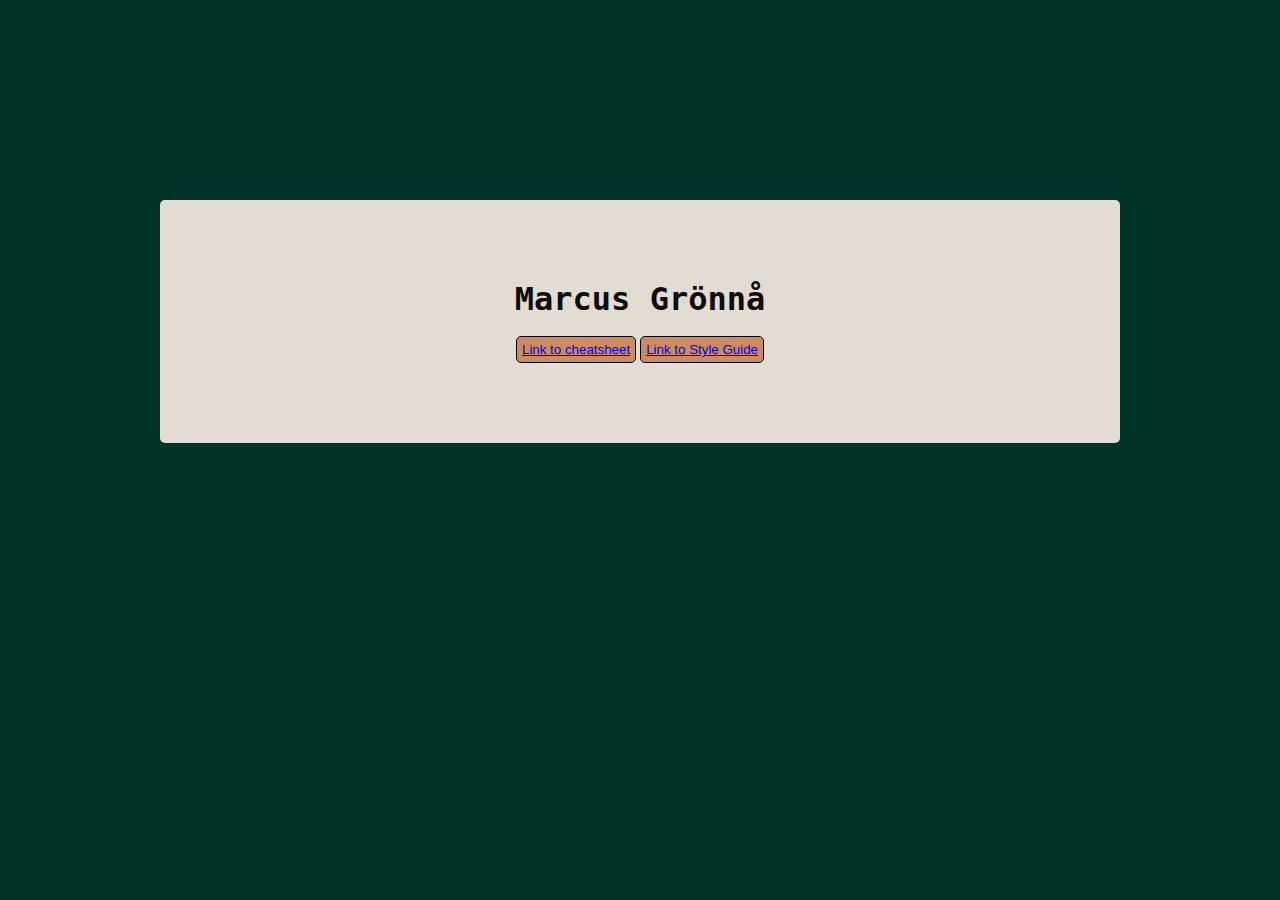
<file: index.html>
<!DOCTYPE html>
<html lang="en">

<head>
  <meta charset="UTF-8">
  <meta name="viewport" content="width=device-width, initial-scale=1.0">
  <link rel="stylesheet" href="styles.css">
  <!-- <link rel="stylesheet" href="styles_style_guide.css"> -->
  <title>Homepage</title>
</head>

<body class=" green">

  <div class="container gray">
    <h1 class="">Marcus Grönnå</h1>
    <p>Welcome to my website!</p>
    <div class="box">
      <button class="link-button beige"><a href="cheatsheet.html">Link to cheatsheet</a></button>
      <button class="link-button beige"><a href="style_guide.html">Link to Style Guide</a></button>
    </div>
  </div>
</body>

</html>
</file>
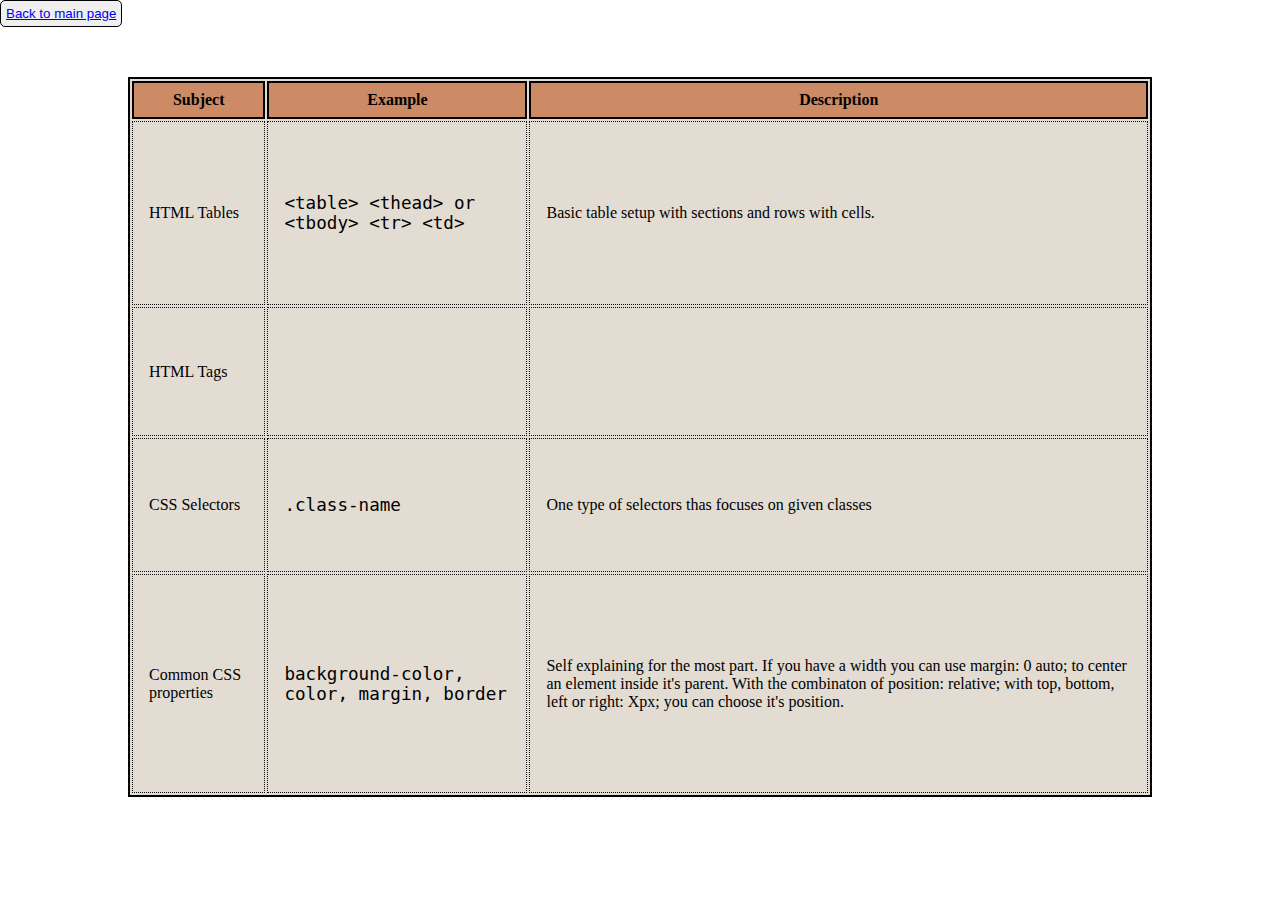
<file: cheatsheet.html>
<!DOCTYPE html>
<html lang="en">

<head>
    <meta charset="UTF-8">
    <meta name="viewport" content="width=device-width, initial-scale=1.0">
    <link rel="stylesheet" href="styles.css">
    <title>CheatSheet</title>
</head>

<body>

    <button class="link-button"><a href="index.html">Back to main page</a></button>
    <!-- <ul>
        <li>HTML Tables</li>
        <li>HTML Tags</li>
        <li>
            <ul>
                <li>&lth1&gt</li>
            </ul>
        </li>
        <li>CSS Selectors</li>
        <li>Common CSS properties</li>
    </ul> -->
    <table>
        <thead class="table-header">
            <tr class="table-row">
                <th class="table-head">Subject</th>
                <th class="table-head">Example</th>
                <th class="table-head">Description</th>
            </tr>
        </thead>
        <tbody class="table-body">
            <tr>
                <td class="table-cell">HTML Tables</td>
                <td class="table-cell code-text">&lttable&gt &ltthead&gt or &lttbody&gt &lttr&gt &lttd&gt</td>
                <td class="table-cell">Basic table setup with sections and rows with cells.</td>
            </tr>
            <tr>
                <td class="table-cell">HTML Tags</td>
                <td class="table-cell code-text"></td>
                <td class="table-cell"></td>
            </tr>
            <tr>
                <td class="table-cell">CSS Selectors</td>
                <td class="table-cell code-text">.class-name</td>
                <td class="table-cell">One type of selectors thas focuses on given classes</td>
            </tr>
            <tr>
                <td class="table-cell">Common CSS properties</td>
                <td class="table-cell code-text">background-color, color, margin, border</td>
                <td class="table-cell">Self explaining for the most part. If you have a width you can use margin: 0
                    auto; to center an element inside it's parent. With the combinaton of position: relative; with top,
                    bottom, left or right: Xpx; you can choose it's position.</td>
            </tr>
        </tbody>
    </table>
</body>

</html>
</file>
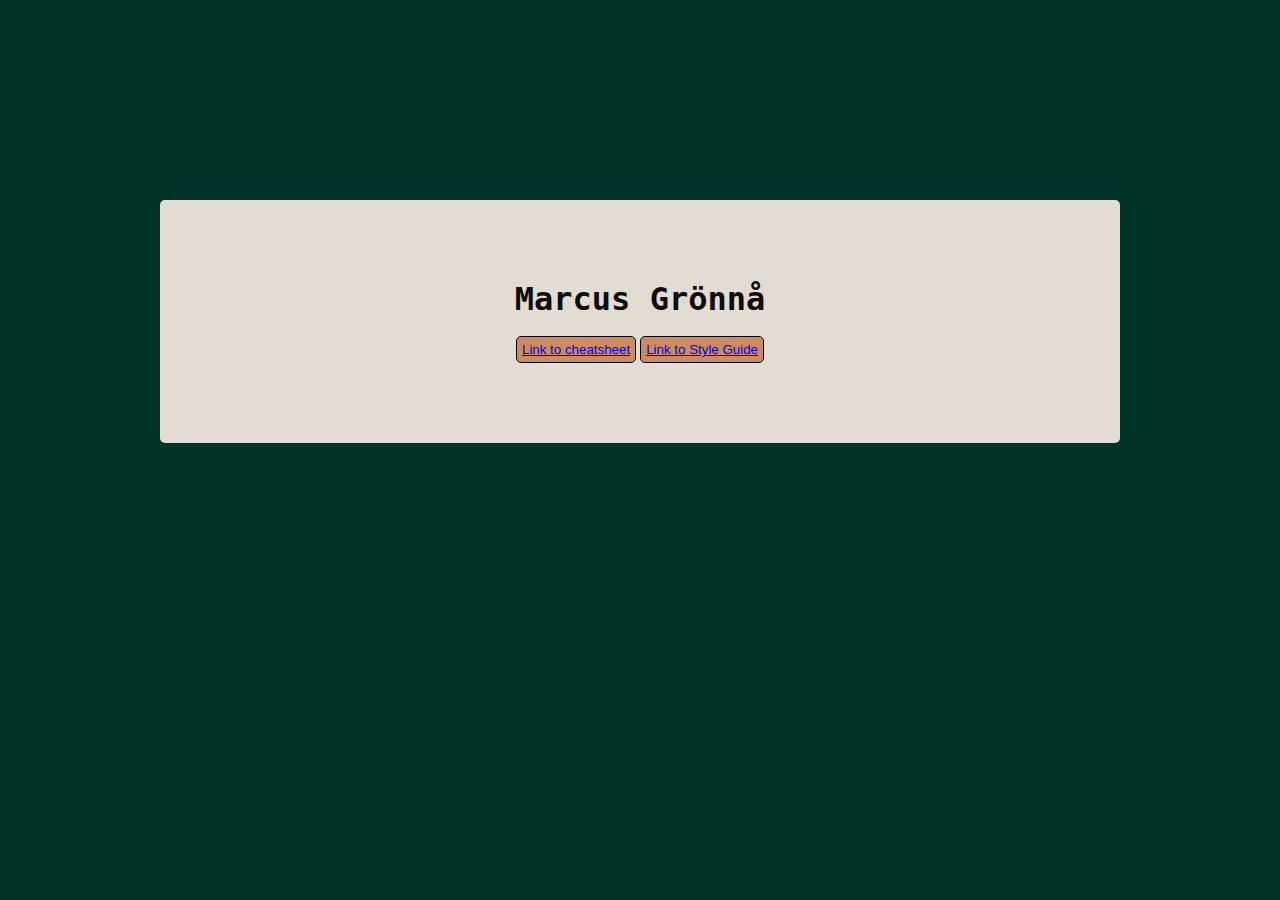
<file: extra.html>
<!DOCTYPE html>
<html lang="en">

<head>
  <meta charset="UTF-8">
  <meta name="viewport" content="width=device-width, initial-scale=1.0">
  <link rel="stylesheet" href="styles.css">
  <!-- <link rel="stylesheet" href="styles_style_guide.css"> -->
  <title>Homepage</title>
</head>

<body class=" green">

  <div class="container gray">
    <h1 class="">Marcus Grönnå</h1>
    <p>Welcome to my website!</p>
    <div class="box">
      <button class="link-button beige"><a href="cheatsheet.html">Link to cheatsheet</a></button>
      <button class="link-button beige"><a href="style_guide.html">Link to Style Guide</a></button>
    </div>
  </div>
</body>

</html>
</file>
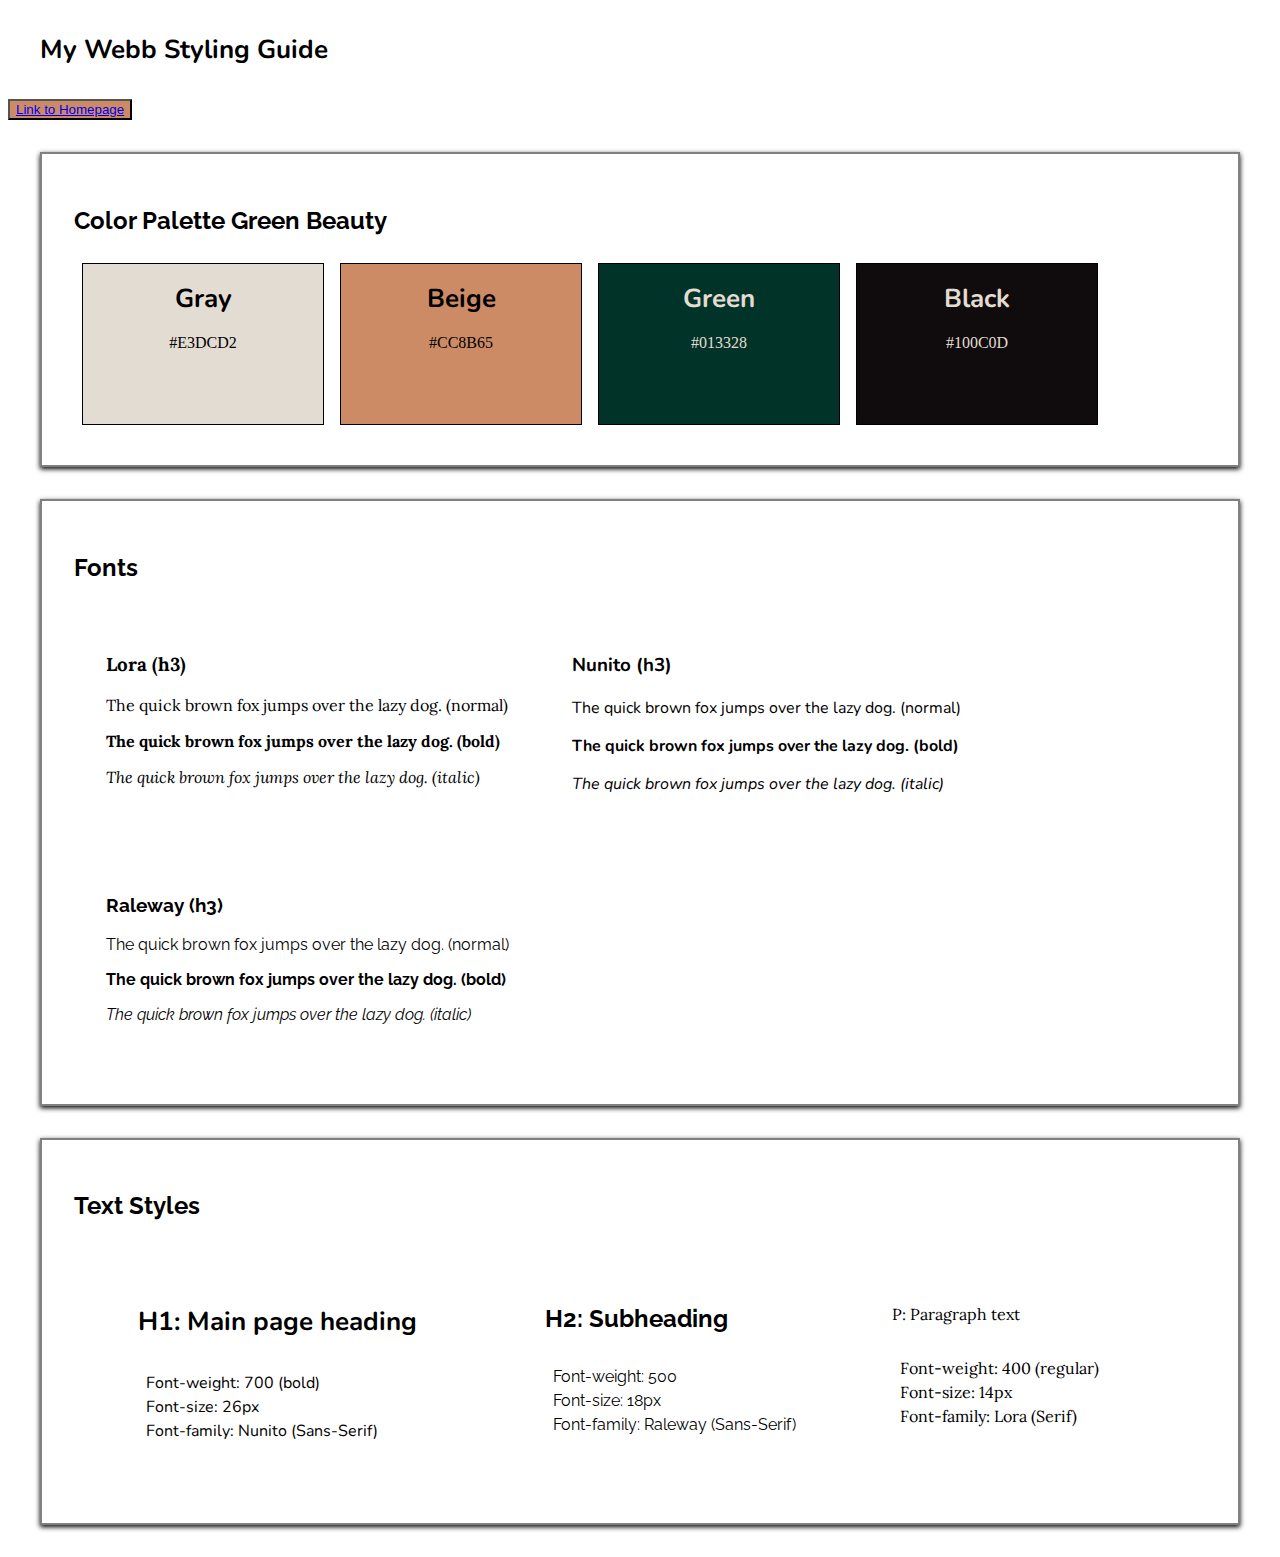
<file: style_guide.html>
<!DOCTYPE html>
<html lang="en">

<head>
    <meta charset="UTF-8">
    <meta name="viewport" content="width=device-width, initial-scale=1.0">
    <link rel="stylesheet" href="styles_style_guide.css">
    <link rel="preconnect" href="https://fonts.googleapis.com">
    <link rel="preconnect" href="https://fonts.gstatic.com" crossorigin>
    <link
        href="https://fonts.googleapis.com/css2?family=Lora:ital,wght@0,400..700;1,400..700&family=Nunito:ital,wght@0,200..1000;1,200..1000&family=Raleway:ital,wght@0,100..900;1,100..900&display=swap"
        rel="stylesheet">
    <title>Style Guide</title>
</head>

<body>
    <header>
        <h1 class="margin-big">My Webb Styling Guide</h1>
        <button class="link-button beige"><a href="index.html">Link to Homepage</a></button>

    </header>
    <div class="container margin-big">
        <h2 class="left-aligned">Color Palette Green Beauty</h2>
        <!-- <div class="color-box blue">
            <h1>Blue</h1>
            <p>#525BFA</p>
        </div> -->
        <div class="color-box gray">
            <h1>Gray</h1>
            <p>#E3DCD2</p>
        </div>
        <div class="color-box beige">
            <h1>Beige</h1>
            <p>#CC8B65</p>
        </div>
        <div class="color-box green">
            <h1>Green</h1>
            <p>#013328</p>
        </div>
        <div class="color-box black">
            <h1>Black</h1>
            <p>#100C0D</p>
        </div>
    </div>
    <div class="container margin-big">
        <h2 class="left-aligned">Fonts</h2>
        <div class="left-aligned inline-block margin-big lora-font">
            <h3>Lora (h3)</h3>
            <p class="normal">The quick brown fox jumps over the lazy dog. (normal)</p>
            <p class="bold">The quick brown fox jumps over the lazy dog. (bold)</p>
            <p class="italic">The quick brown fox jumps over the lazy dog. (italic)</p>
        </div>
        <div class="left-aligned inline-block margin-big nunito-font">
            <h3 class="">Nunito (h3)</h3>
            <p class="normal">The quick brown fox jumps over the lazy dog. (normal)</p>
            <p class="bold">The quick brown fox jumps over the lazy dog. (bold)</p>
            <p class="italic">The quick brown fox jumps over the lazy dog. (italic)</p>
        </div>
        <div class="left-aligned inline-block margin-big raleway-font">
            <h3>Raleway (h3)</h3>
            <p class="normal">The quick brown fox jumps over the lazy dog. (normal)</p>
            <p class="bold">The quick brown fox jumps over the lazy dog. (bold)</p>
            <p class="italic">The quick brown fox jumps over the lazy dog. (italic)</p>
        </div>
    </div>
    <div class="container margin-big">
        <h2 class="left-aligned ">Text Styles</h2>
        <div class="nunito-font margin-big">
            <h1 class="left-aligned margin-big">H1: Main page heading</h1>
            <ul class="left-aligned no-decoration">
                <li>Font-weight: 700 (bold)</li>
                <li>Font-size: 26px</li>
                <li>Font-family: Nunito (Sans-Serif)</li>
            </ul>
        </div>
        <div class="raleway-font margin-big">
            <h2 class="left-aligned margin-big">H2: Subheading</h2>
            <ul class="left-aligned no-decoration">
                <li>Font-weight: 500</li>
                <li>Font-size: 18px</li>
                <li>Font-family: Raleway (Sans-Serif)</li>
            </ul>
        </div>
        <div class="lora-font margin-big">
            <p class="left-aligned margin-big">P: Paragraph text</p>
            <ul class="left-aligned no-decoration">
                <li>Font-weight: 400 (regular)</li>
                <li>Font-size: 14px</li>
                <li>Font-family: Lora (Serif)</li>
            </ul>
        </div>
    </div>
</body>

</html>
</file>
<file: styles.css>
* {
    margin: 0;
    padding: 0;
}

:root {
    --gray-color: #E3DCD2;
    --beige-color: #CC8B65;
    --green-color: #013328;
    --black-color: #100C0D;
}

.gray {
    background-color: var(--gray-color);
}

.beige {
    background-color: var(--beige-color);
}

.green {
    color: var(--gray-color);
    background-color: var(--green-color);

}

.black {
    color: var(--gray-color);
    background-color: var(--black-color);
}


body {
    /* background-color: #013328; */
    /* display: flex; */
    /* align-content: center; */
}

h1 {
    color: var(--black-color);
    font-family: monospace, sans-serif;
}

table {
    border: 2px solid black;
    background-color: #E3DCD2;
    width: 80vw;
    height: 80vh;
    margin: 0 auto;
    position: relative;
    top: 50px;
}


.table-header {
    background-color: #CC8B65;
}

.table-head {
    border: 2px solid black;
    padding: .5em;

}

.code-text {
    font-family: monospace;
    font-size: 1.1rem;
}

.table-row {
    border: 1px solid black;
}

.table-body {}

.table-body .table-cell {
    border: 1px dotted #100C0D;
    padding: 1rem;
}

.link-button {
    padding: 5px;
    border: 1px solid black;
    border-radius: 5px;
    text-decoration: none;
    /* box-shadow: 0px 5px; */
    /* background-color: #CC8B65; */
    /* color: #FFF; */
}

.link-button:hover {
    cursor: pointer;

}

.link-button:active {
    /* margin-top: 5px; */
    color: black;
    /* box-shadow: 0px 0px; */

}

.container {
    border-radius: 5px;
    display: flex;
    justify-content: center;
    align-items: center;
    flex-flow: column wrap;
    max-width: 800px;
    margin: 200px auto;
    padding: 5rem;
}
</file>
<file: styles_style_guide.css>
h1 {
    font-weight: 700;
    font-size: 26px;
    font-family: 'Nunito';
}

h2 {
    font-family: 'Raleway', serif;

}

.container {
    padding: 2rem;
    border: 2px solid gray;
    box-shadow: 0 2px 5px;
    display: flex;
    flex-wrap: wrap;
    /* justify-content: center; */
    align-content: space-between;

    /* box-shadow: 0 4px 8px rgba(0, 0, 0, 0.1), Light shadow */
    /* 0 6px 20px rgba(0, 0, 0, 0.1);  Darker shadow  */

}

.container h2 {
    width: 100%;
    /* margin: 0 auto; */
}

.left-aligned {
    text-align: left;
}

.container:not(:first-child) {
    text-align: center;

}

.color-box {
    display: inline-block;
    border: 1px solid black;
    width: 15rem;
    height: 10rem;
    margin: .5rem;
    text-align: center;
}

/* .blue {
    color: white;
    background-color: #525BFA;

} */

:root {
    --gray-color: #E3DCD2;
    --beige-color: #CC8B65;
    --green-color: #013328;
    --black-color: #100C0D;
}

.gray {
    background-color: var(--gray-color);
}

.beige {
    background-color: var(--beige-color);
}

.green {
    color: var(--gray-color);
    background-color: var(--green-color);

}

.black {
    color: var(--gray-color);
    background-color: var(--black-color);
}

.inline-block {
    display: inline-block;
}

.margin-big {
    margin: 2rem;
}

div.lora-font {
    font-family: 'Lora', serif;
}

div.nunito-font {
    font-family: 'Nunito', sans-serif;
}

div.raleway-font {
    font-family: 'Raleway', sans-serif;
}

ul.no-decoration li {
    list-style-type: none;
    /* margin-left: 0; */
    line-height: 1.5rem;
}

/* .lora-header h3 {
    font-family: Lora, serif;
} */

/* .lora-normal {
    font-family: Lora, serif;
    font-weight: normal;

} */

.bold {
    font-weight: 700;
}

.italic {
    font-style: italic;
}
</file>
